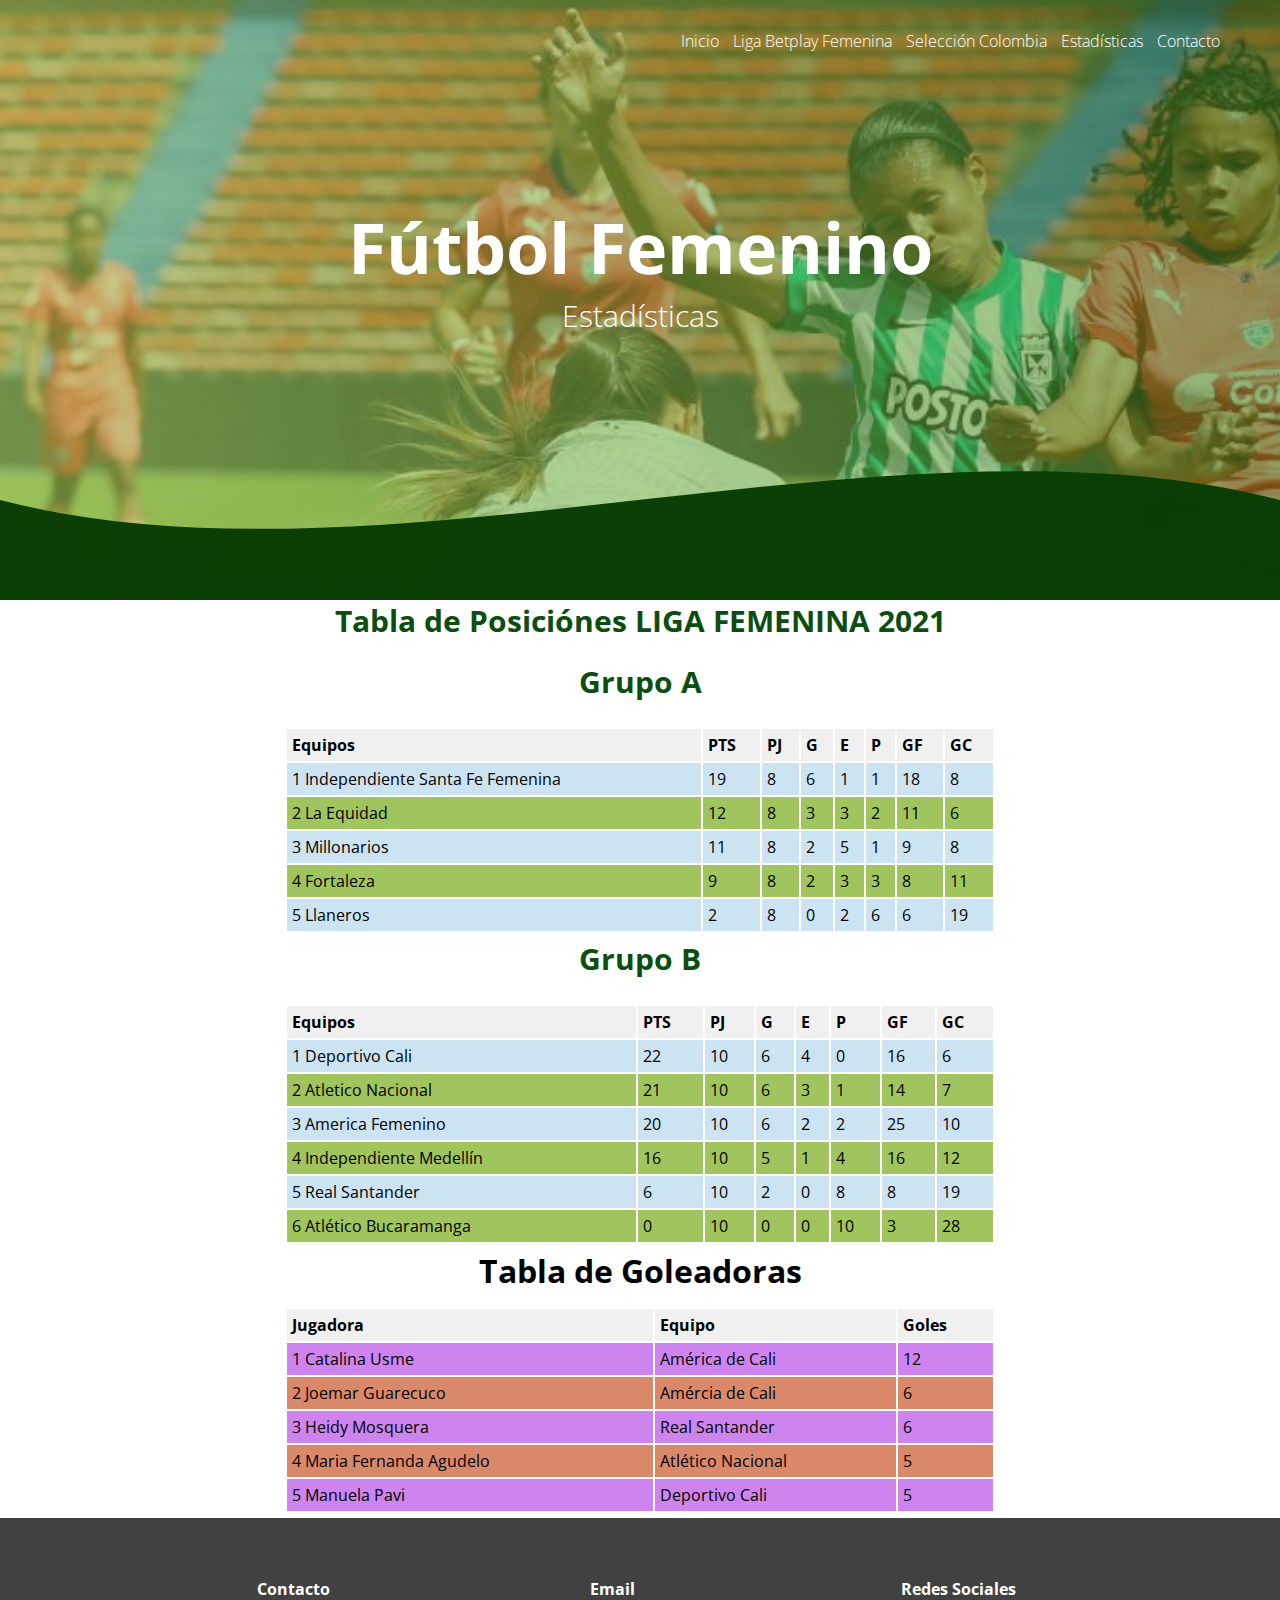
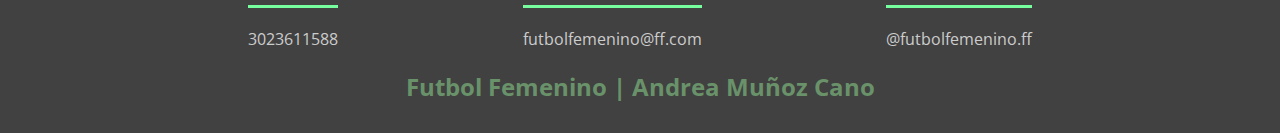
<file: Estadisticas.html>
<!DOCTYPE html>
<html lang="es">

<head>
    <meta charset="UTF-8">
    <meta http-equiv="X-UA-Compatible" content="IE=edge">
    <meta name="viewport" content="width=device-width, initial-scale=1.0">
    <link rel="shortcut icon" href="img/Logo.png" type="image/x-icon">
    <link rel="stylesheet" type="text/css" href="css/style.css">
    <title>Reto</title>
    <link rel="preconnect" href="https://fonts.googleapis.com">
    <link rel="preconnect" href="https://fonts.gstatic.com" crossorigin>
    <link href="https://fonts.googleapis.com/css2?family=Open+Sans:wght@300&display=swap" rel="stylesheet">
</head>

<body>
    <header>
        <nav>
            <a href="index.html">Inicio</a>
            <a href="LigaBetplayFemenina.html">Liga Betplay Femenina</a>
            <a href="SeleccionColombia.html">Selección Colombia</a>
            <a href="Estadisticas.html">Estadísticas</a>
            <a href="Formulario.html">Contacto</a>
        </nav>
        <section class="textos-header">
            <h1>Fútbol Femenino</h1>
            <h2>Estadísticas</h2>
        </section>
        <div class="wave" style="height: 150px; overflow: hidden;"><svg viewBox="0 0 500 150" preserveAspectRatio="none"
                style="height: 100%; width: 100%;">
                <path d="M0.00,49.99 C150.00,150.00 349.20,-49.99 500.00,49.99 L500.00,150.00 L0.00,150.00 Z"
                    style="stroke: none; fill: rgba(9, 61, 4, 0.993);"></path>
            </svg></div>
    </header>
    <main>
        <section>
            <div>
                <h2 class="titulo">Tabla de Posiciónes LIGA FEMENINA 2021</h2>
                <h1 class="titulo">Grupo A</h1>
            </div>
            <table class="tabla1">
                <caption></caption>
                <thead>
                    <tr class="destacado">
                        <td>Equipos</td>
                        <td>PTS</td>
                        <td class="descarto">PJ</td>
                        <td class="descarto">G</td>
                        <td class="descarto">E</td>
                        <td class="descarto">P</td>
                        <td class="descarto">GF</td>
                        <td class="descarto">GC</td>
                    </tr>
                </thead>
                <tbody>
                    <tr class="fondo1">
                        <td>1 Independiente Santa Fe Femenina</td>
                        <td>19</td>
                        <td class="descarto">8</td>
                        <td class="descarto">6</td>
                        <td class="descarto">1</td>
                        <td class="descarto">1</td>
                        <td class="descarto">18</td>
                        <td class="descarto">8</td>
                    </tr>
                    <tr class="fondo2">
                        <td>2 La Equidad</td>
                        <td>12</td>
                        <td class="descarto">8</td>
                        <td class="descarto">3</td>
                        <td class="descarto">3</td>
                        <td class="descarto">2</td>
                        <td class="descarto">11</td>
                        <td class="descarto">6</td>
                    </tr>
                    <tr class="fondo1">
                        <td>3 Millonarios</td>
                        <td>11</td>
                        <td class="descarto">8</td>
                        <td class="descarto">2</td>
                        <td class="descarto">5</td>
                        <td class="descarto">1</td>
                        <td class="descarto">9</td>
                        <td class="descarto">8</td>
                    </tr>
                    <tr class="fondo2">
                        <td>4 Fortaleza</td>
                        <td>9</td>
                        <td class="descarto">8</td>
                        <td class="descarto">2</td>
                        <td class="descarto">3</td>
                        <td class="descarto">3</td>
                        <td class="descarto">8</td>
                        <td class="descarto">11</td>
                    </tr>
                    <tr class="fondo1">
                        <td>5 Llaneros</td>
                        <td>2</td>
                        <td class="descarto">8</td>
                        <td class="descarto">0</td>
                        <td class="descarto">2</td>
                        <td class="descarto">6</td>
                        <td class="descarto">6</td>
                        <td class="descarto">19</td>
                    </tr>
                </tbody>
            </table>
            <h1 class="titulo">Grupo B</h1>
            <table>
                <caption></caption>
                <thead>
                    <tr class="destacado">
                        <td>Equipos</td>
                        <td>PTS</td>
                        <td class="descarto">PJ</td>
                        <td class="descarto">G</td>
                        <td class="descarto">E</td>
                        <td class="descarto">P</td>
                        <td class="descarto">GF</td>
                        <td class="descarto">GC</td>
                    </tr>
                </thead>
                <tbody>
                    <tr class="fondo1">
                        <td>1 Deportivo Cali</td>
                        <td>22</td>
                        <td class="descarto">10</td>
                        <td class="descarto">6</td>
                        <td class="descarto">4</td>
                        <td class="descarto">0</td>
                        <td class="descarto">16</td>
                        <td class="descarto">6</td>
                    </tr>
                    <tr class="fondo2">
                        <td>2 Atletico Nacional</td>
                        <td>21</td>
                        <td class="descarto">10</td>
                        <td class="descarto">6</td>
                        <td class="descarto">3</td>
                        <td class="descarto">1</td>
                        <td class="descarto">14</td>
                        <td class="descarto">7</td>
                    </tr>
                    <tr class="fondo1">
                        <td>3 America Femenino</td>
                        <td>20</td>
                        <td class="descarto">10</td>
                        <td class="descarto">6</td>
                        <td class="descarto">2</td>
                        <td class="descarto">2</td>
                        <td class="descarto">25</td>
                        <td class="descarto">10</td>
                    </tr>
                    <tr class="fondo2">
                        <td>4 Independiente Medellín</td>
                        <td>16</td>
                        <td class="descarto">10</td>
                        <td class="descarto">5</td>
                        <td class="descarto">1</td>
                        <td class="descarto">4</td>
                        <td class="descarto">16</td>
                        <td class="descarto">12</td>
                    </tr>
                    <tr class="fondo1">
                        <td>5 Real Santander</td>
                        <td>6</td>
                        <td class="descarto">10</td>
                        <td class="descarto">2</td>
                        <td class="descarto">0</td>
                        <td class="descarto">8</td>
                        <td class="descarto">8</td>
                        <td class="descarto">19</td>
                    </tr>
                    <tr class="fondo2">
                        <td>6 Atlético Bucaramanga</td>
                        <td>0</td>
                        <td class="descarto">10</td>
                        <td class="descarto">0</td>
                        <td class="descarto">0</td>
                        <td class="descarto">10</td>
                        <td class="descarto">3</td>
                        <td class="descarto">28</td>
                    </tr>
                </tbody>
            </table>
                <h1 class="titulot">Tabla de Goleadoras</h1>
                <table>
                    <caption></caption>
                    <thead>
                        <tr class="destacado">
                            <td>Jugadora</td>
                            <td class="descarto">Equipo</td>
                            <td>Goles</td>
                        </tr>
                    </thead>
                    <tbody>
                        <tr class="tablag">
                            <td>1 Catalina Usme</td>
                            <td class="descarto">América de Cali</td>
                            <td>12</td>
                        </tr>
                        <tr class="tablag2">
                            <td>2 Joemar Guarecuco</td>
                            <td class="descarto">Amércia de Cali</td>
                            <td>6</td>
                        </tr>
                        <tr class="tablag">
                            <td>3 Heidy Mosquera</td>
                            <td class="descarto">Real Santander</td>
                            <td>6</td>
                        </tr>
                        <tr class="tablag2">
                            <td>4 Maria Fernanda Agudelo</td>
                            <td class="descarto">Atlético Nacional</td>
                            <td>5</td>
                        </tr>
                        <tr class="tablag">
                            <td>5 Manuela Pavi</td>
                            <td class="descarto">Deportivo Cali</td>
                            <td>5</td>
                        </tr>
                    </tbody>
                </table>
        </section>
    </main>
    <footer>
        <div class="contenedor-footer">
            <div class="content-food">
                <h4>Contacto</h4>
                <p>3023611588</p>
            </div>
            <div class="content-food">
                <h4>Email</h4>
                <p>futbolfemenino@ff.com</p>
            </div>
            <div class="content-food">
                <h4>Redes Sociales</h4>
                <p>@futbolfemenino.ff</p>
            </div>
        </div>
        <h2 class="titulo-final">Futbol Femenino | Andrea Muñoz Cano </h2>
    </footer>
</body>
</html>
</file>
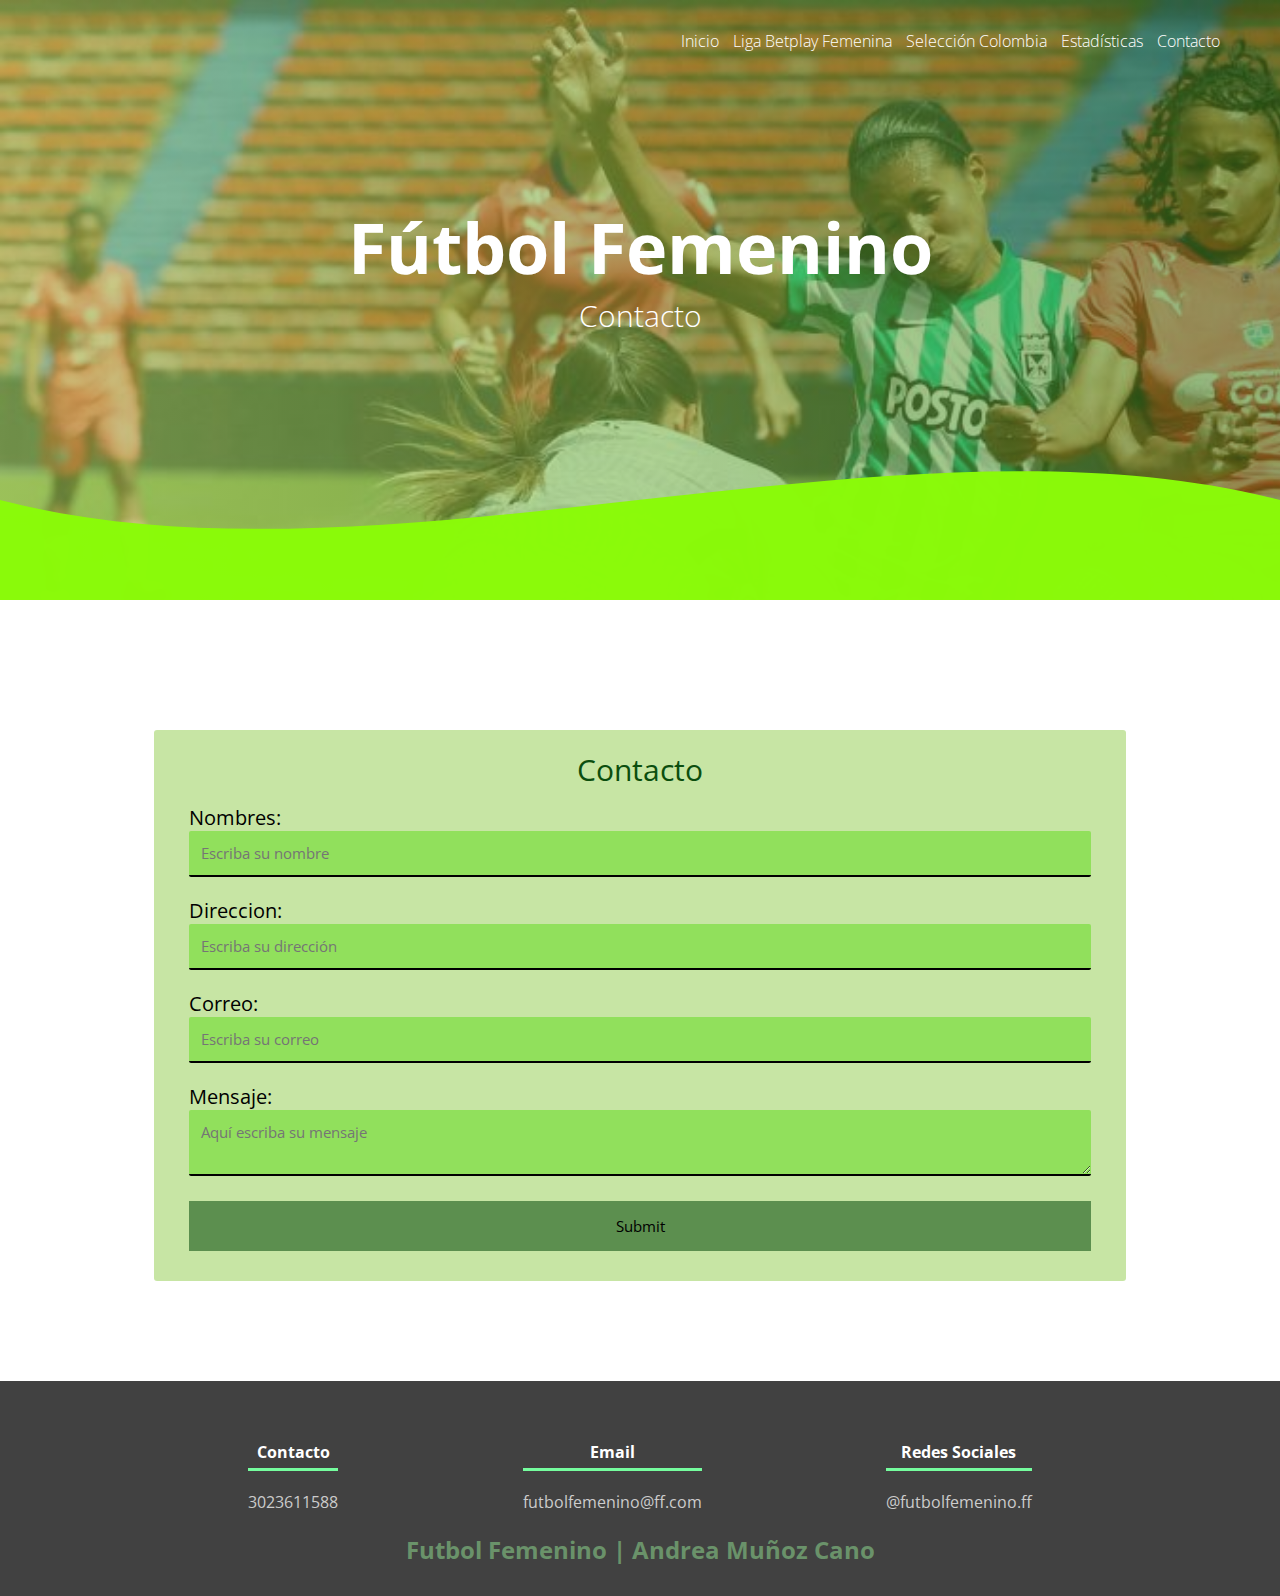
<file: Formulario.html>
<!DOCTYPE html>
<html lang="es">

<head>
    <meta charset="UTF-8">
    <meta http-equiv="X-UA-Compatible" content="IE=edge">
    <meta name="viewport" content="width=device-width, initial-scale=1.0">
    <link rel="shortcut icon" href="img/Logo.png" type="image/x-icon">
    <link rel="stylesheet" type="text/css" href="css/style.css">
    <title>Reto</title>
    <link rel="preconnect" href="https://fonts.googleapis.com">
    <link rel="preconnect" href="https://fonts.gstatic.com" crossorigin>
    <link href="https://fonts.googleapis.com/css2?family=Open+Sans:wght@300&display=swap" rel="stylesheet">
</head>

<body>
    <header>
        <nav>
            <a href="index.html">Inicio</a>
            <a href="LigaBetplayFemenina.html">Liga Betplay Femenina</a>
            <a href="SeleccionColombia.html">Selección Colombia</a>
            <a href="Estadisticas.html">Estadísticas</a>
            <a href="Formulario.html">Contacto</a>
        </nav>
        <section class="textos-header">
            <h1>Fútbol Femenino</h1>
            <h2>Contacto</h2>
        </section>
        <div class="wave" style="height: 150px; overflow: hidden;"><svg viewBox="0 0 500 150" preserveAspectRatio="none"
                style="height: 100%; width: 100%;">
                <path d="M0.00,49.99 C150.00,150.00 349.20,-49.99 500.00,49.99 L500.00,150.00 L0.00,150.00 Z"
                    style="stroke: none; fill: rgba(138, 250, 9, 0.993);"></path>
            </svg></div>
    </header>
    <main>
        <div class="contenedorf">
            <form action="" class="form">
                <div class="form-header">
                    <h1 class="form-title">Contacto</h1>
                </div>
                <label for="nombre" class="form-label">Nombres:</label>
                <input type="text" id="nombre" class="form-input" placeholder="Escriba su nombre">

                <label for="direccion" class="form-label">Direccion:</label>
                <input type="text" class="form-input" placeholder="Escriba su dirección">

                <label for="correo" class="form-label">Correo:</label>
                <input type="email" class="form-input" placeholder="Escriba su correo">

                <label for="mensaje" class="form-label">Mensaje:</label>
                <textarea id="mensaje" class="form-textarea" placeholder="Aquí escriba su mensaje"></textarea>

                <input type="submit" class="btn-submit" placeholder="Enviar Consulta">
            </form>
        </div>
    </main>
    <footer>
        <div class="contenedor-footer">
            <div class="content-food">
                <h4>Contacto</h4>
                <p>3023611588</p>
            </div>
            <div class="content-food">
                <h4>Email</h4>
                <p>futbolfemenino@ff.com</p>
            </div>
            <div class="content-food">
                <h4>Redes Sociales</h4>
                <p>@futbolfemenino.ff</p>
            </div>
        </div>
        <h2 class="titulo-final">Futbol Femenino | Andrea Muñoz Cano </h2>
    </footer>
</body>

</html>
</file>
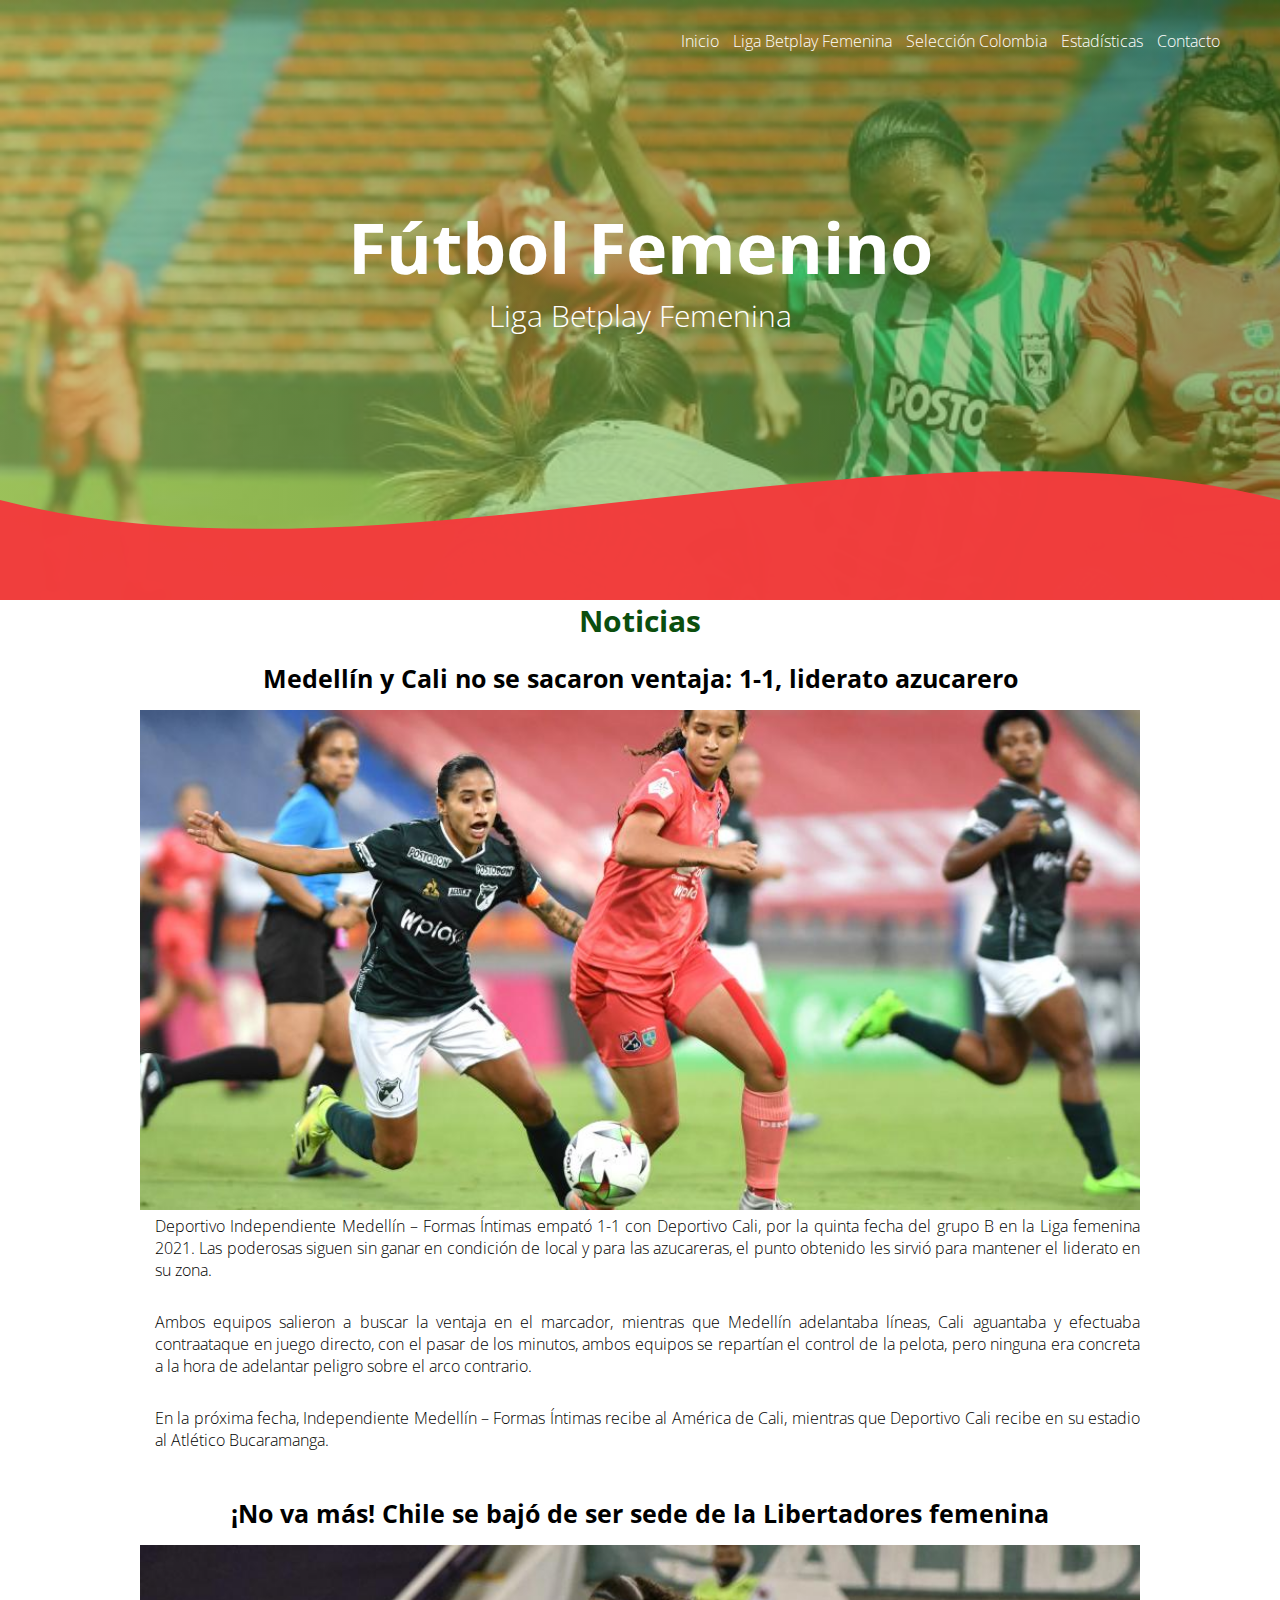
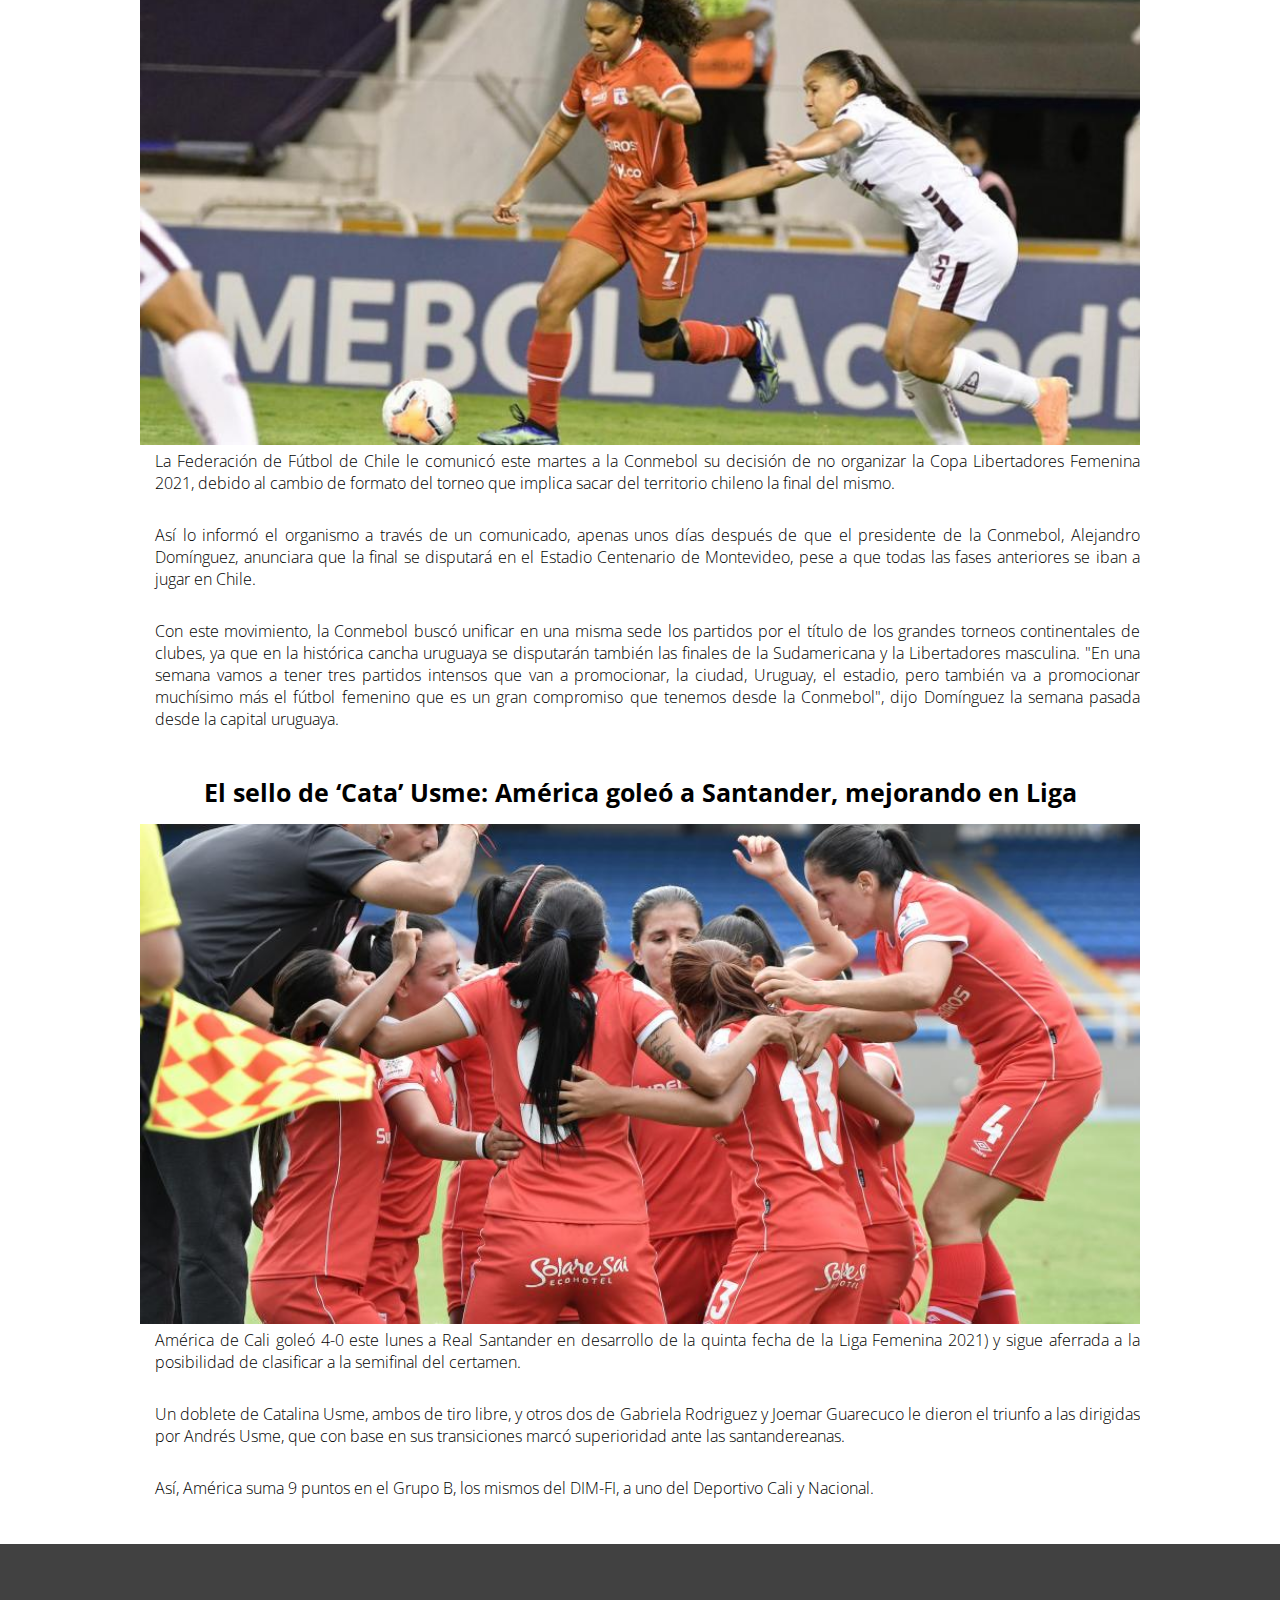
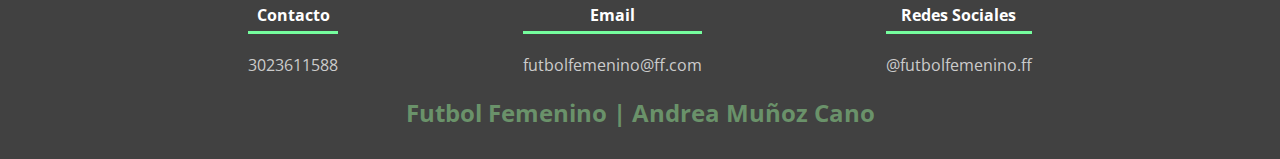
<file: LigaBetplayFemenina.html>
<!DOCTYPE html>
<html lang="es">

<head>
    <meta charset="UTF-8">
    <meta http-equiv="X-UA-Compatible" content="IE=edge">
    <meta name="viewport" content="width=device-width, initial-scale=1.0">
    <link rel="shortcut icon" href="img/Logo.png" type="image/x-icon">
    <link rel="stylesheet" type="text/css" href="css/style.css">
    <title>Reto</title>
    <link rel="preconnect" href="https://fonts.googleapis.com">
    <link rel="preconnect" href="https://fonts.gstatic.com" crossorigin>
    <link href="https://fonts.googleapis.com/css2?family=Open+Sans:wght@300&display=swap" rel="stylesheet">
</head>

<body>
    <header>
        <nav>
            <a href="index.html">Inicio</a>
            <a href="LigaBetplayFemenina.html">Liga Betplay Femenina</a>
            <a href="SeleccionColombia.html">Selección Colombia</a>
            <a href="Estadisticas.html">Estadísticas</a>
            <a href="Formulario.html">Contacto</a>
        </nav>
        <section class="textos-header">
            <h1>Fútbol Femenino</h1>
            <h2>Liga Betplay Femenina</h2>
        </section>
        <div class="wave" style="height: 150px; overflow: hidden;"><svg viewBox="0 0 500 150" preserveAspectRatio="none"
                style="height: 100%; width: 100%;">
                <path d="M0.00,49.99 C150.00,150.00 349.20,-49.99 500.00,49.99 L500.00,150.00 L0.00,150.00 Z"
                    style="stroke: none; fill: rgba(241, 60, 60, 0.993);"></path>
            </svg></div>
    </header>
    <main>
        <section class="contenedor sobre-noticias">
            <h3 class="titulo">Noticias</h3>
            <h2 class="noticia1">Medellín y Cali no se sacaron ventaja: 1-1, liderato azucarero</h2>
            <div class="contenedor-sobre-noticias">
                <img src="img/Noticia2.jpeg" alt="" class="imagen-about-us">
                <div class="contenido-textos">
                    <p>Deportivo Independiente Medellín – Formas Íntimas empató 1-1 con Deportivo Cali, por la quinta
                        fecha del grupo B en la Liga femenina 2021. Las poderosas siguen sin ganar en condición de local
                        y para las azucareras, el punto obtenido les sirvió para mantener el liderato en su zona.</p>
                    <p>Ambos equipos salieron a buscar la ventaja en el marcador, mientras que Medellín adelantaba
                        líneas, Cali aguantaba y efectuaba contraataque en juego directo, con el pasar de los minutos,
                        ambos equipos se repartían el control de la pelota, pero ninguna era concreta a la hora de
                        adelantar peligro sobre el arco contrario.</p>
                    <p>En la próxima fecha, Independiente Medellín – Formas Íntimas recibe al América de Cali, mientras
                        que Deportivo Cali recibe en su estadio al Atlético Bucaramanga.</p>
                </div>
            </div>
            <section class="contenedor sobre-noticias">
                <h2 class="noticia1">¡No va más! Chile se bajó de ser sede de la Libertadores femenina</h2>
                <div class="contenedor-sobre-noticias">
                    <img src="img/noticia3.jpg" alt="" class="imagen-about-us">
                    <div class="contenido-textos">
                        <p>La Federación de Fútbol de Chile le comunicó este martes a la Conmebol su decisión de no
                            organizar la Copa Libertadores Femenina 2021, debido al cambio de formato del torneo que
                            implica sacar del territorio chileno la final del mismo.</p>
                        <p>Así lo informó el organismo a través de un comunicado, apenas unos días después de que el
                            presidente de la Conmebol, Alejandro Domínguez, anunciara que la final se disputará en el
                            Estadio Centenario de Montevideo, pese a que todas las fases anteriores se iban a jugar en
                            Chile.</p>
                        <p>Con este movimiento, la Conmebol buscó unificar en una misma sede los partidos por el título
                            de los grandes torneos continentales de clubes, ya que en la histórica cancha uruguaya se
                            disputarán también las finales de la Sudamericana y la Libertadores masculina. "En una
                            semana vamos a tener tres partidos intensos que van a promocionar, la ciudad, Uruguay, el
                            estadio, pero también va a promocionar muchísimo más el fútbol femenino que es un gran
                            compromiso que tenemos desde la Conmebol", dijo Domínguez la semana pasada desde la capital
                            uruguaya.</p>
                    </div>
                </div>
            </section>
            <section class="contenedor sobre-noticias">
                <h2 class="noticia1">El sello de ‘Cata’ Usme: América goleó a Santander, mejorando en Liga</h2>
                <div class="contenedor-sobre-noticias">
                    <img src="img/noticia4.jpeg" alt="" class="imagen-about-us">
                    <div class="contenido-textos">
                        <p>América de Cali goleó 4-0 este lunes a Real Santander en desarrollo de la quinta fecha de la
                            Liga Femenina 2021) y sigue aferrada a la posibilidad de clasificar a la semifinal del
                            certamen.</p>
                        <p>Un doblete de Catalina Usme, ambos de tiro libre, y otros dos de Gabriela Rodriguez y Joemar
                            Guarecuco le dieron el triunfo a las dirigidas por Andrés Usme, que con base en sus
                            transiciones marcó superioridad ante las santandereanas.</p>
                        <p>Así, América suma 9 puntos en el Grupo B, los mismos del DIM-FI, a uno del Deportivo Cali y
                            Nacional.</p>
                    </div>
                </div>
            </section>
    </main>
    <footer>
        <div class="contenedor-footer">
            <div class="content-food">
                <h4>Contacto</h4>
                <p>3023611588</p>
            </div>
            <div class="content-food">
                <h4>Email</h4>
                <p>futbolfemenino@ff.com</p>
            </div>
            <div class="content-food">
                <h4>Redes Sociales</h4>
                <p>@futbolfemenino.ff</p>
            </div>
        </div>
        <h2 class="titulo-final">Futbol Femenino | Andrea Muñoz Cano </h2>
    </footer>
</body>

</html>
</file>
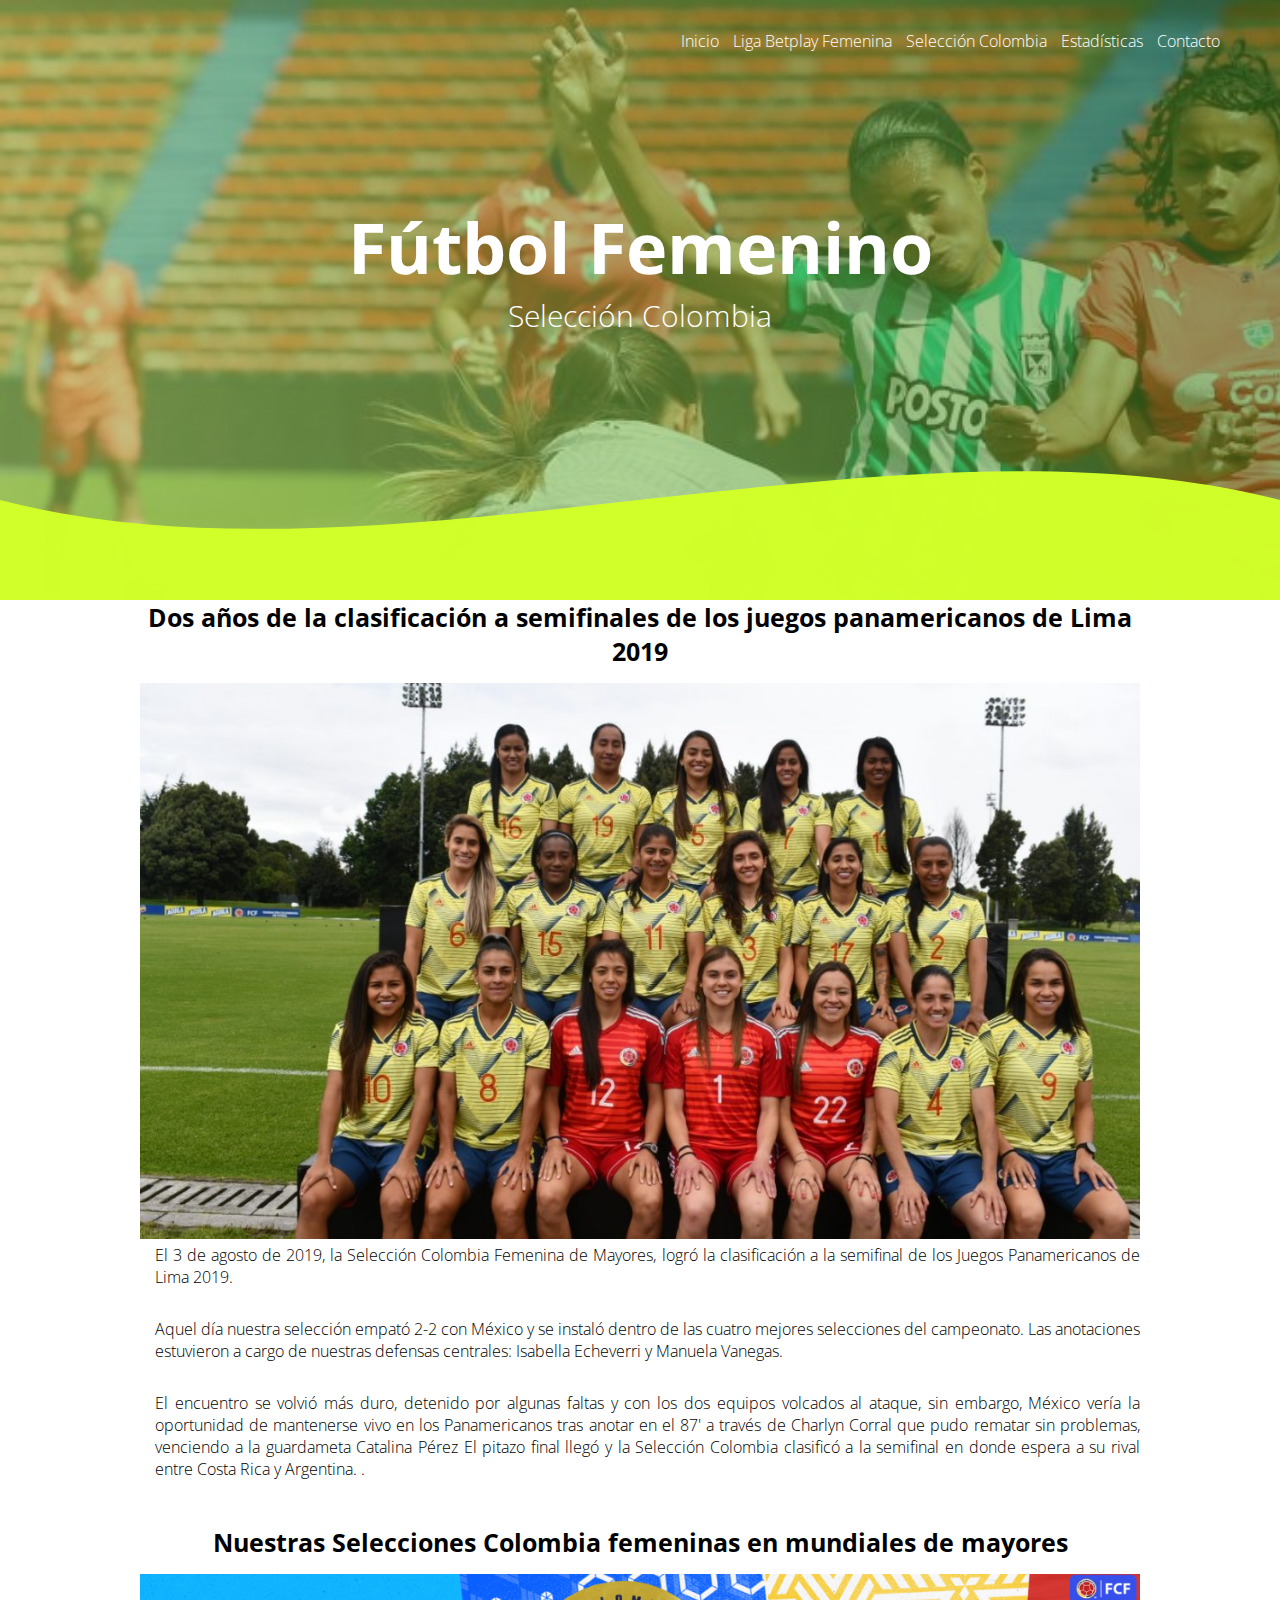
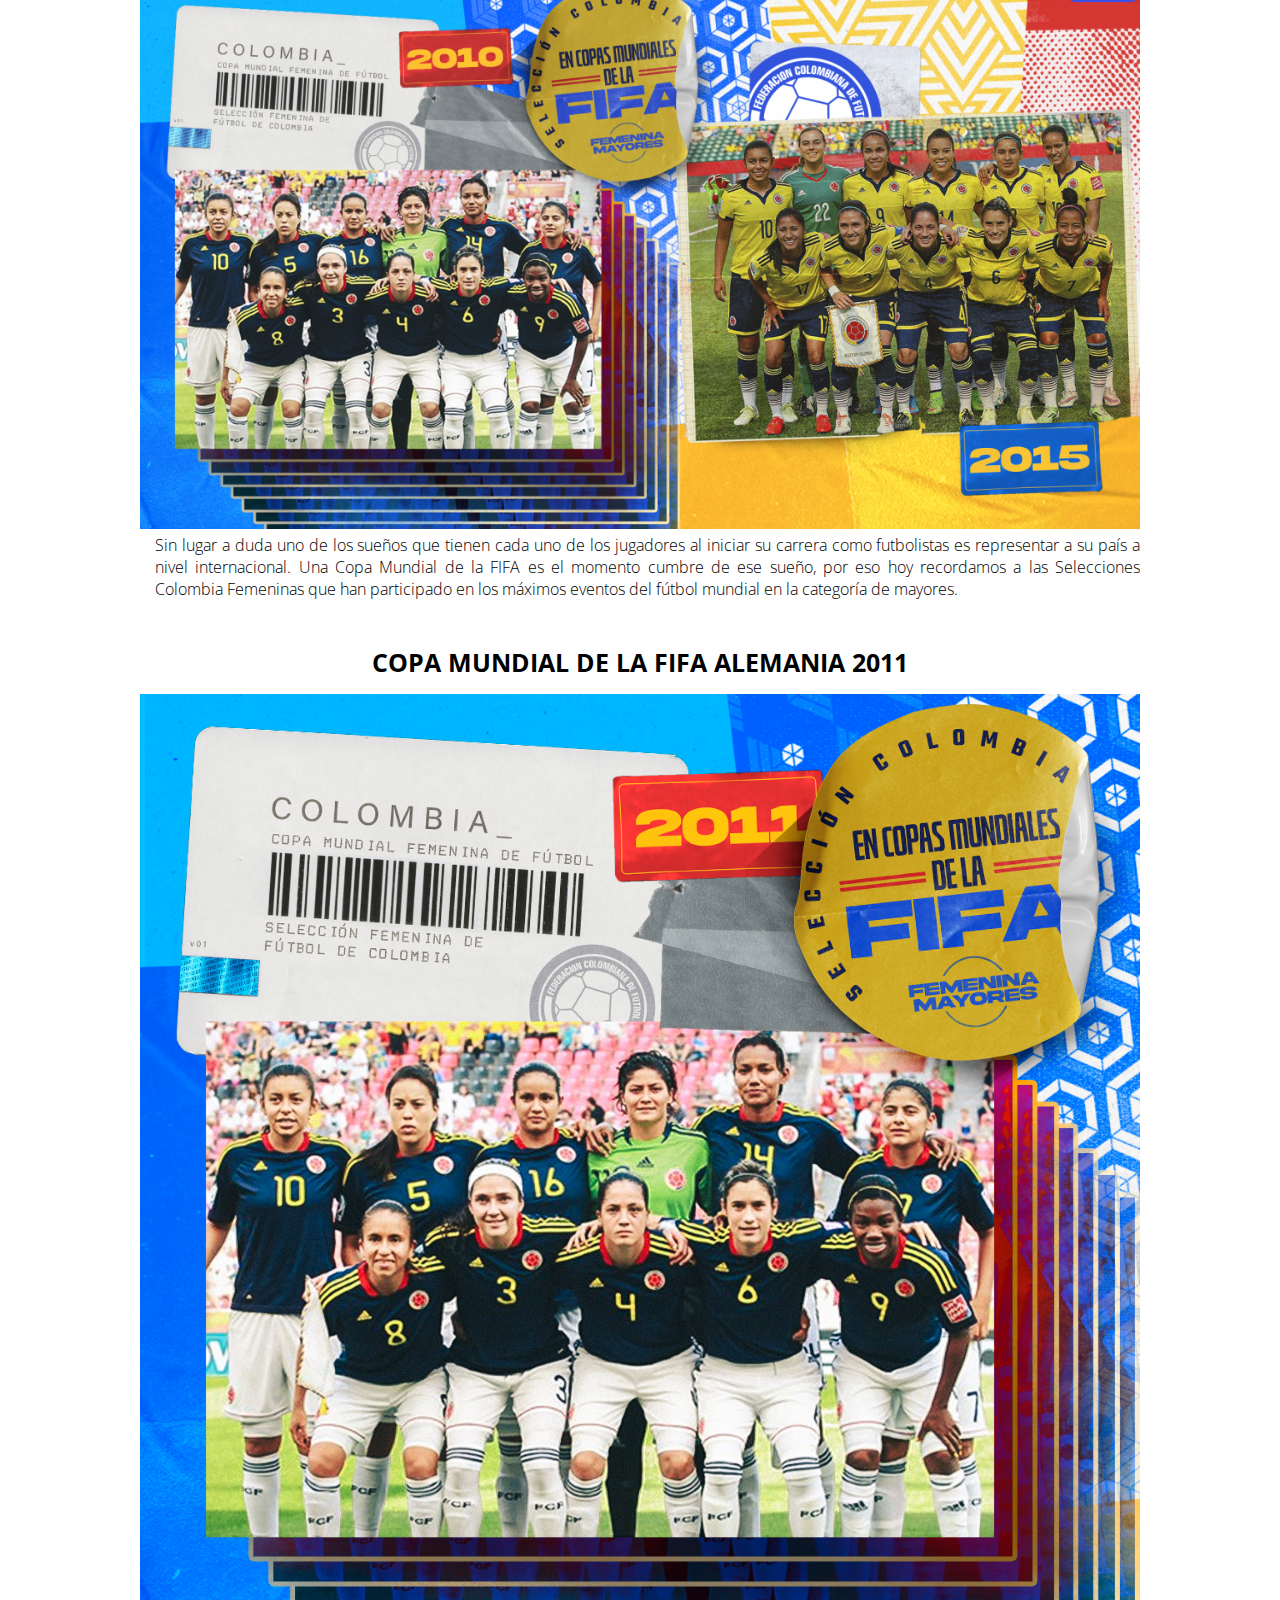
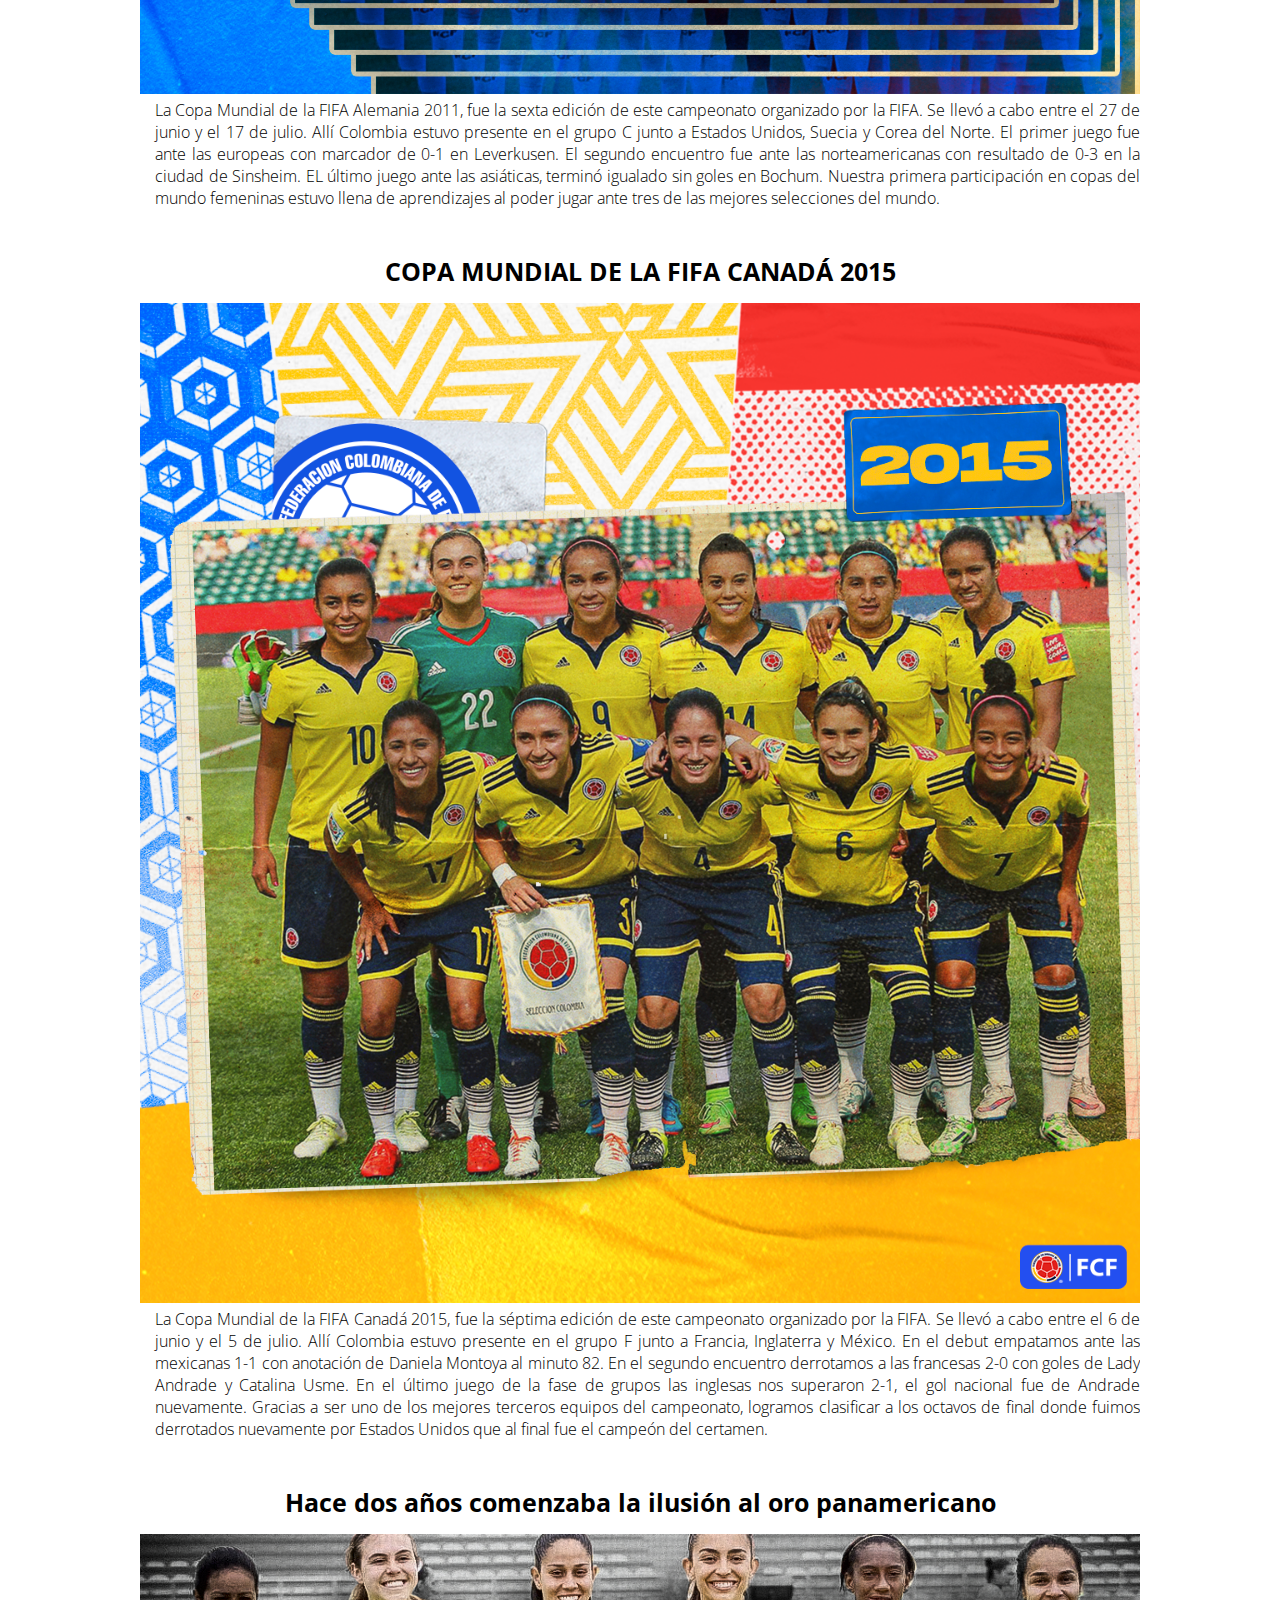
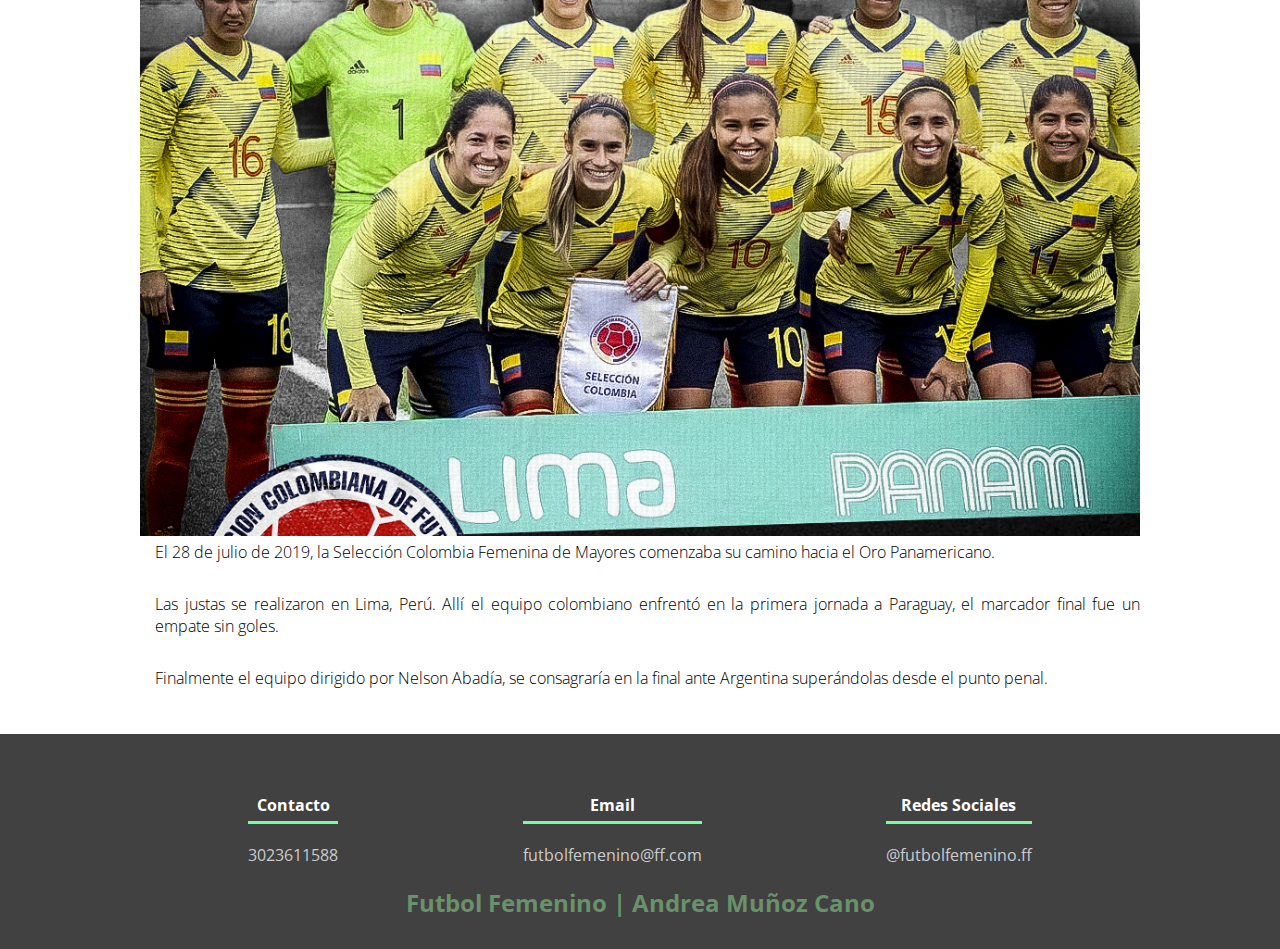
<file: SeleccionColombia.html>
<!DOCTYPE html>
<html lang="es">
<head>
    <meta charset="UTF-8">
    <meta http-equiv="X-UA-Compatible" content="IE=edge">
    <meta name="viewport" content="width=device-width, initial-scale=1.0">
    <link rel="shortcut icon" href="img/Logo.png" type="image/x-icon">
    <link rel="stylesheet" type="text/css" href="css/style.css">
    <title>Reto</title>
    <link rel="preconnect" href="https://fonts.googleapis.com">
    <link rel="preconnect" href="https://fonts.gstatic.com" crossorigin>
    <link href="https://fonts.googleapis.com/css2?family=Open+Sans:wght@300&display=swap" rel="stylesheet">
</head>
<body>
    <header>
        <nav>
            <a href="index.html">Inicio</a>
            <a href="LigaBetplayFemenina.html">Liga Betplay Femenina</a>
            <a href="SeleccionColombia.html">Selección Colombia</a>
            <a href="Estadisticas.html">Estadísticas</a>
            <a href="Formulario.html">Contacto</a>
        </nav>
        <section class="textos-header">
            <h1>Fútbol Femenino</h1>
            <h2>Selección Colombia</h2>
        </section>
        <div class="wave" style="height: 150px; overflow: hidden;" ><svg viewBox="0 0 500 150" preserveAspectRatio="none" style="height: 100%; width: 100%;"><path d="M0.00,49.99 C150.00,150.00 349.20,-49.99 500.00,49.99 L500.00,150.00 L0.00,150.00 Z" style="stroke: none; fill: rgba(209, 255, 41, 0.993);"></path></svg></div>
    </header>
    <main>
        <section class="contenedor sobre-noticias">
            <h2 class="noticia1">Dos años de la clasificación a semifinales de los juegos panamericanos de Lima 2019</h2>
            <div class="contenedor-sobre-noticias">
              <img src="img/sc1.jpeg" alt="" class="imagen-about-us">
              <div class="contenido-textos">
                    <p>El 3 de agosto de 2019, la Selección Colombia Femenina de Mayores, logró la clasificación a la semifinal de los Juegos Panamericanos de Lima 2019.</p>
                    <p>Aquel día nuestra selección empató 2-2 con México y se instaló dentro de las cuatro mejores selecciones del campeonato. Las anotaciones estuvieron a cargo de nuestras defensas centrales: Isabella Echeverri y Manuela Vanegas.</p>
                    <p>El encuentro se volvió más duro, detenido por algunas faltas y con los dos equipos volcados al ataque, sin embargo, México vería la oportunidad de mantenerse vivo en los Panamericanos tras anotar en el 87' a través de Charlyn Corral que pudo rematar sin problemas, venciendo a la guardameta Catalina Pérez El pitazo final llegó y la Selección Colombia clasificó a la semifinal en donde espera a su rival entre Costa Rica y Argentina. .</p>
              </div>
            </div>
        </section>
        <section class="contenedor sobre-noticias">
            <h2 class="noticia1">Nuestras Selecciones Colombia femeninas en mundiales de mayores</h2>
            <div class="contenedor-sobre-noticias">
              <img src="img/sc2.png" alt="" class="imagen-about-us">
              <div class="contenido-textos">
                    <p>Sin lugar a duda uno de los sueños que tienen cada uno de los jugadores al iniciar su carrera como futbolistas es representar a su país a nivel internacional. Una Copa Mundial de la FIFA es el momento cumbre de ese sueño, por eso hoy recordamos a las Selecciones Colombia Femeninas que han participado en los máximos eventos del fútbol mundial en la categoría de mayores.</p>                    
              </div>
            </div>
            <h1 class="noticia1">COPA MUNDIAL DE LA FIFA ALEMANIA 2011</h1>
            <div class="contenedor-sobre-noticias">
              <img src="img/sc2.1.png" alt="" class="imagen-about-us">
              <div class="contenido-textos">
                    <p>La Copa Mundial de la FIFA Alemania 2011, fue la sexta edición de este campeonato organizado por la FIFA. Se llevó a cabo entre el 27 de junio y el 17 de julio. Allí Colombia estuvo presente en el grupo C junto a Estados Unidos, Suecia y Corea del Norte. El primer juego fue ante las europeas con marcador de 0-1 en Leverkusen. El segundo encuentro fue ante las norteamericanas con resultado de 0-3 en la ciudad de Sinsheim. EL último juego ante las asiáticas, terminó igualado sin goles en Bochum. Nuestra primera participación en copas del mundo femeninas estuvo llena de aprendizajes al poder jugar ante tres de las mejores selecciones del mundo.</p>                    
              </div>
            </div>
            <h1 class="noticia1">COPA MUNDIAL DE LA FIFA CANADÁ 2015</h1>
            <div class="contenedor-sobre-noticias">
              <img src="img/sc2.2.png" alt="" class="imagen-about-us">
              <div class="contenido-textos">
                    <p>La Copa Mundial de la FIFA Canadá 2015, fue la séptima edición de este campeonato organizado por la FIFA. Se llevó a cabo entre el 6 de junio y el 5 de julio. Allí Colombia estuvo presente en el grupo F junto a Francia, Inglaterra y México. En el debut empatamos ante las mexicanas 1-1 con anotación de Daniela Montoya al minuto 82. En el segundo encuentro derrotamos a las francesas 2-0 con goles de Lady Andrade y Catalina Usme. En el último juego de la fase de grupos las inglesas nos superaron 2-1, el gol nacional fue de Andrade nuevamente. Gracias a ser uno de los mejores terceros equipos del campeonato, logramos clasificar a los octavos de final donde fuimos derrotados nuevamente por Estados Unidos que al final fue el campeón del certamen.</p>                    
              </div>
            </div>
        </section>
        <section class="contenedor sobre-noticias">
            <h2 class="noticia1">Hace dos años comenzaba la ilusión al oro panamericano</h2>
            <div class="contenedor-sobre-noticias">
              <img src="img/sc3.png" alt="" class="imagen-about-us">
              <div class="contenido-textos">
                    <p>El 28 de julio de 2019, la Selección Colombia Femenina de Mayores comenzaba su camino hacia el Oro Panamericano.</p>
                    <p>Las justas se realizaron en Lima, Perú. Allí el equipo colombiano enfrentó en la primera jornada a Paraguay, el marcador final fue un empate sin goles.</p>
                    <p>Finalmente el equipo dirigido por Nelson Abadía, se consagraría en la final ante Argentina superándolas desde el punto penal.</p>
              </div>
            </div>
        </section>
    </main>
    <footer>
        <div class="contenedor-footer">
            <div class="content-food">
                <h4>Contacto</h4>
                <p>3023611588</p>
            </div>
            <div class="content-food">
                <h4>Email</h4>
                <p>futbolfemenino@ff.com</p>
            </div>
            <div class="content-food">
                <h4>Redes Sociales</h4>
                <p>@futbolfemenino.ff</p>
            </div>
        </div>
        <h2 class="titulo-final" >Futbol Femenino | Andrea Muñoz Cano </h2>
    </footer>
</body>
</html>
</file>
<file: css/style.css>
*{
    margin: 0;
    padding: 0;
    box-sizing: border-box;
}
body{
    font-family: 'Open Sans';
}
.contenedor{
    padding: 0px 0;
    width: 100%;
    max-width: 1000px;
    margin: auto;
    overflow: hidden;
}
.titulo{
    color: #0b4e0e;
    font-size: 30px;
    text-align: center;
    margin-bottom: 20px;
}
header{
    width: 100%;
    height: 600px;
    background: #56ab2f;  
    background: -webkit-linear-gradient(to right, hsla(87, 67%, 63%, 0.548), hsla(101, 57%, 43%, 0.562)), url(../img/imagenfondo.jpeg ) ;  
    background: linear-gradient(to right, hsla(87, 67%, 63%, 0.548), hsla(101, 63%, 32%, 0.562)), url(../img/imagenfondo.jpeg ) ; 
    background-size: cover;
    background-attachment: fixed;
    position: relative;
}
nav{
    text-align: right;
    padding: 30px 50px 0 0;
}
nav > a{
    color: #fff;
    font-weight: 300;
    text-decoration: none;
    margin-right: 10px;
}
nav > a:hover{
    background-color:rgb(77, 206, 77) ;
}
header .textos-header{
    display: flex;
    height: 430px;
    width: 100%;
    align-items: center;
    justify-content: center;
    flex-direction: column;
    text-align: center;
}
.textos-header h1{
    font-size: 70px;
    color: #fff;
}
.textos-header h2{
    font-size: 30px;
    font-weight: 300;
    color: #fff;
}
.wave{
    position: absolute;
    bottom: 0;
    width: 100%;
}
.imagen-about-us{
    width: 100%;
}
.sobrenoticias .contenido-textos{
    width: 50%;
}
.contenido-textos{
    margin-bottom: 15px;
    
}
.noticia1{
    color: #000000;
    font-size: 25px;
    text-align: center;
    margin-bottom: 15px;
}
.noticia2{
    color: #000;
    font-size: 20px;
    text-align: center;
    margin-bottom: 15px;
    background-color: #00ff2b61
}
.contenido-textos p{
    padding: 0px 0px 30px 15px;
    font-weight: 300;
    text-align: justify;
}

.portafolio{
    background: #f2f2f2;;
}
.galeria-port{
    display: flex;
    justify-content: space-evenly;
    flex-wrap: wrap;
}
.imagen-port{
    width: 200px;
    margin-bottom: 10px;
    height: 200px;
    overflow: hidden;
    position: relative;
    cursor: pointer;
    box-shadow:rgba(0, 0,0, .5);
}
.imagen-port > img{
    width: 100px;
    height:100px;
    object-fit: cover;
    display:block;
}
.hover-galeria{
    position: absolute;
    width: 100%;
    height: 100%;
    top: 0;
    background: rgba(102, 226, 102, 0.7);
    transition: transform .5s;
    display: flex;
    justify-content: center;
    align-items: center;
    flex-direction: column;
}
.hover-galeria img{
    width: 50px;

}
.hover-galeria p{
    color: #fff;
}
.imagen-port:hover .hover-galeria{
    transform: scale(0);
}
footer{
    background: #414141;
    padding: 60px 0 30px 0;
    margin: auto;
    overflow: hidden;
}
.contenedor-footer{
    display: flex;
    width: 90%;
    justify-content: space-evenly;
    margin: auto;
}
.content-food{
    text-align: center;
}
.content-food h4{
    color: #fff;
    border-bottom: 3px solid #75fd9e;
    padding-bottom: 5px;
    margin-bottom: 20px;
}
.content-food p{
    color: #ccc;
}
.titulo-final{
    text-align: center;
    font-size: 24px;
    margin: 20px 0 0 0;
    color: #9e97;
}
.linea{
    background: #6bff6b;
    height: 5px;
    width: 100%;
    display: block;
}
.galeria{
    display: grid;
    grid-template-columns: repeat(3, 1fr);
    width: 95%;
    margin: auto;
    grid-gap: 10px;
    padding: 40px 0;
    overflow: hidden;
    text-align: center;
}
.galeria img{
    width: 50%;
    vertical-align: top;
    object-fit: cover;
    transition: transform 0.5s;
}
.galeria a:hover img{
    filter: blur(2px);
    transform: rotate(0.5deg) scale(1);
}
.ligth-box{
    position: fixed;
    top: 0;
    left: 0;
    background: rgba(0, 0,0, .5);
    transition: transform .3s ease-in-out;
    width: 100%;
    height: 100vh;
    z-index: 1000;
    display: flex;
    justify-content: center;
    align-items: center;
    transform: scale(0);
}
.ligth-box img{
    width: 75vw;
    min-height: 70vh;
}
.ligth-box:target{
    transform: scale(1);
}
.close{
    display: block;
    position: absolute;
    top: 40px;
    right: 40px;
    background: #25e425;
    color: #000;
    text-decoration: none;
    width: 40px;
    height: 40px;
    text-align: center;
    line-height: 40px;
    border-radius: 50%;
}
.next{
    display: block;
    background: #25e425;
    color: #000;
    height: 30px;
    width: 30px;
    line-height: 30px;
    text-decoration: none;
    text-align: center;
}
table{
    width:720px;
    margin:0 auto;
    color:rgb(0, 0, 0);
    text-align:left;
    padding: 5px;
}
tr{
    cursor:pointer;
  }
.destacado{
    font-weight:bold;
    background-color:#f0f0f0;
}
.fondo1{
    background-color: #55a2d44d;
}
.fondo1:hover{
    color:black;
    background-color: #55a1d4;
}
.fondo2{
    background-color:#A0C55E;
}
.fondo2:hover{
    color:black;
    background-color:#55a1d4;
}
.titulot{
    color: #000000;
    font-size: 25spx;
    text-align: center;
    margin-bottom: 10px;
}
td{
    padding: 5px ;
}
.tablag{
    background-color: #c46aebd2;
}
.tablag:hover{
    color:black;
    background-color: #F6E062;
}
.tablag2{
    background-color:#d47755e0;
}
.tablag2:hover{
    color:black;
    background-color: #F6E062;
}
.contenedorf{
    padding: 100px;
}
.contenedorf .form .form-header .form-title{
    font-weight: normal;
    font-family: 'Open Sans';
    color: #0b4e0e;
    text-align: center;
    padding: 14px 0;
    font-size: 30px;
}
.contenedorf .form .form-header .form-title span{
    color: #000;
}
.contenedorf .form{
    background: rgba(150, 207, 84, 0.534);
    width: 90%;
    min-width: 650px;
    margin: auto;
    padding: 5px 35px;
    margin-top: 30px;
    padding-bottom: 30px;
    border-radius: 3px;
}
.contenedorf .form .form-label{
    display: block;
    color: #000;
    font-size: 20px;
    font-family: 'Open Sans';
    position: relative;
}
.contenedorf .form .form-input, .form-textarea{
    background: rgba(92, 219, 19, 0.5);
    border: none;
    outline: none;
    border-bottom: 2px solid #000000;
    width: 100%;
    padding: 12px;
    margin-bottom: 20px;
    border-radius: 2px;
    font-size: 15px;
    color: #000;
    font-family: 'Open Sans';
}
.contenedorf .form .form-textarea{
    resize: vertical;
    min-height: 150px;
    min-height: 50px;
}
.contenedorf .form .btn-submit{
    width: 100%;
    font-family: 'Open Sans';
    outline: none;
    background: #0b4e0e91;
    font-size: 15px;
    border: none;
    color: #000;
    padding: 15px 0;
    cursor: pointer;
    transition: all .5s ease;
}
.contenedorf .form .btn-submit:hover{
    background: #0b4e0e;

}
@media screen and (max-width:900px){
    header{
        background-position: center;
    }
    .contenedor-noticias{
        flex-direction: column;
        justify-content: center;
        align-items: center;
    }
    .imagen-port{
        width: 44%;
    }
}
@media screen and (max-width:600px){
    .tabla1{
        border: 0px;
    }
    .tabla1 caption{
        font-size: 22px;
    }
    .descarto{
        display: none;
    }
}
@media screen and (max-width:400px){
    .galeria{
        grid-template-columns: repeat(auto-fit, minmax(200px, 1fr));
    }
    .close{
        top: 20px;
        right: 20px;
    }
}



/*Fuentes de informacion: https://fcf.com.co/index.php/2021/08/03/dos-anos-de-la-clasificacion-a-las-semifinales-de-los-juegos-panamericanos-de-lima-2019/
https://www.futbolred.com/futbol-colombiano/futbol-femenino/america-de-cali-femenino-gano-contra-real-santander-141598.
https://youtu.be/HH_SMpxV7qQ*/
</file>
